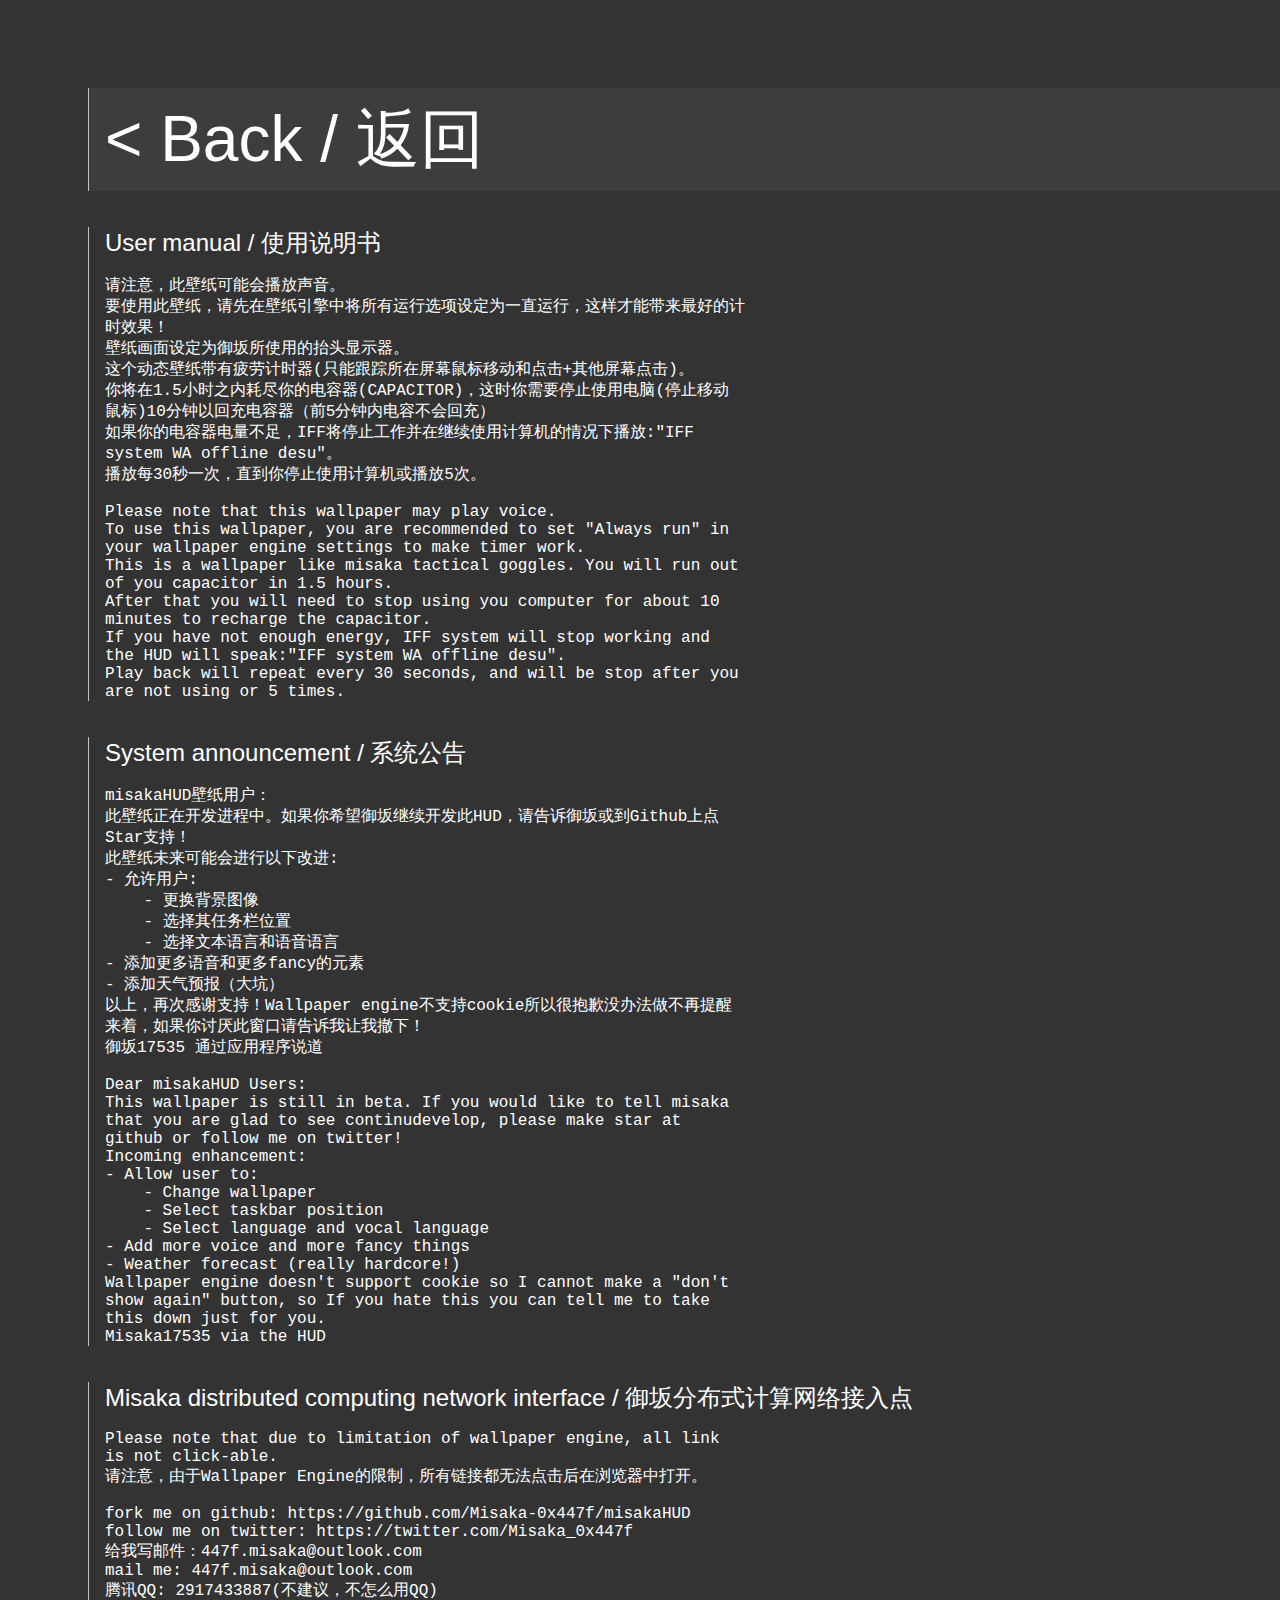
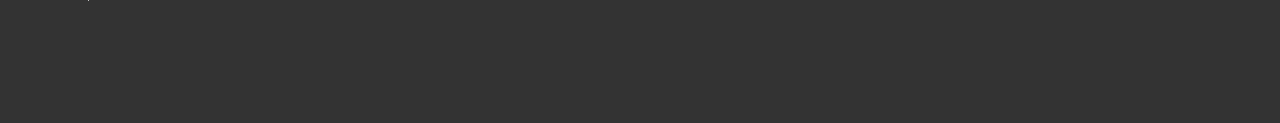
<file: src/notice/index.html>
<!DOCTYPE html>
<meta charset="UTF-8">
<div id="okay" class="button hover-white" onclick="history.back()">
    &lt; Back / 返回
</div>
<br/>
<br/>

<div class="title border-me-left">
    User manual / 使用说明书
</div>
<pre class="no-margin border-me-left">
请注意，此壁纸可能会播放声音。
要使用此壁纸，请先在壁纸引擎中将所有运行选项设定为一直运行，这样才能带来最好的计时效果！
壁纸画面设定为御坂所使用的抬头显示器。
这个动态壁纸带有疲劳计时器(只能跟踪所在屏幕鼠标移动和点击+其他屏幕点击)。
你将在1.5小时之内耗尽你的电容器(CAPACITOR)，这时你需要停止使用电脑(停止移动鼠标)10分钟以回充电容器（前5分钟内电容不会回充）
如果你的电容器电量不足，IFF将停止工作并在继续使用计算机的情况下播放:"IFF system WA offline desu"。
播放每30秒一次，直到你停止使用计算机或播放5次。

Please note that this wallpaper may play voice.
To use this wallpaper, you are recommended to set "Always run" in your wallpaper engine settings to make timer work.
This is a wallpaper like misaka tactical goggles. You will run out of you capacitor in 1.5 hours.
After that you will need to stop using you computer for about 10 minutes to recharge the capacitor.
If you have not enough energy, IFF system will stop working and the HUD will speak:"IFF system WA offline desu".
Play back will repeat every 30 seconds, and will be stop after you are not using or 5 times.
</pre>
<br/>
<br/>
<div class="title border-me-left">
    System announcement / 系统公告
</div>
<pre class="no-margin border-me-left">
misakaHUD壁纸用户：
此壁纸正在开发进程中。如果你希望御坂继续开发此HUD，请告诉御坂或到Github上点Star支持！
此壁纸未来可能会进行以下改进:
- 允许用户:
    - 更换背景图像
    - 选择其任务栏位置
    - 选择文本语言和语音语言
- 添加更多语音和更多fancy的元素
- 添加天气预报（大坑）
以上，再次感谢支持！Wallpaper engine不支持cookie所以很抱歉没办法做不再提醒来着，如果你讨厌此窗口请告诉我让我撤下！
御坂17535 通过应用程序说道

Dear misakaHUD Users:
This wallpaper is still in beta. If you would like to tell misaka that you are glad to see continudevelop, please make star at github or follow me on twitter!
Incoming enhancement:
- Allow user to:
    - Change wallpaper
    - Select taskbar position
    - Select language and vocal language
- Add more voice and more fancy things
- Weather forecast (really hardcore!)
Wallpaper engine doesn't support cookie so I cannot make a "don't show again" button, so If you hate this you can tell me to take this down just for you.
Misaka17535 via the HUD
</pre>
<br/>
<br/>
<div class="title border-me-left">
    Misaka distributed computing network interface / 御坂分布式计算网络接入点
</div>
<pre class="border-me-left no-margin">
Please note that due to limitation of wallpaper engine, all link is not click-able.
请注意，由于Wallpaper Engine的限制，所有链接都无法点击后在浏览器中打开。

fork me on github: https://github.com/Misaka-0x447f/misakaHUD
follow me on twitter: https://twitter.com/Misaka_0x447f
给我写邮件：447f.misaka@outlook.com
mail me: 447f.misaka@outlook.com
腾讯QQ: 2917433887(不建议，不怎么用QQ)
</pre>
<style>
    body{
        font-family: "Microsoft JhengHei UI", sans-serif;
        background-color: #333;
        color: #fff;
        font-size: 16px;
        padding: 5rem;
        width: 100%;
    }
    .button{
        font-size: 4rem;
        border-left: solid 0.1rem rgba(230, 230, 230, 0.8);
        padding: 0.5rem 1rem;
        background-color: rgba(255, 255, 255, 0.05);
    }
    .hover-white:hover{
        background-color: rgba(255, 255, 255, 0.2);
    }
    .border-me-left{
        border-left: solid 0.1rem rgba(230, 230, 230, 0.8);
        padding-left: 1rem;
    }
    .title{
        font-size: 1.5rem;
        padding-bottom: 1rem;
    }
    .no-margin{
        margin: 0;
    }
    pre{
        white-space: pre-wrap;
        word-wrap: break-word;
        max-width: 50%;
    }
</style>
</file>
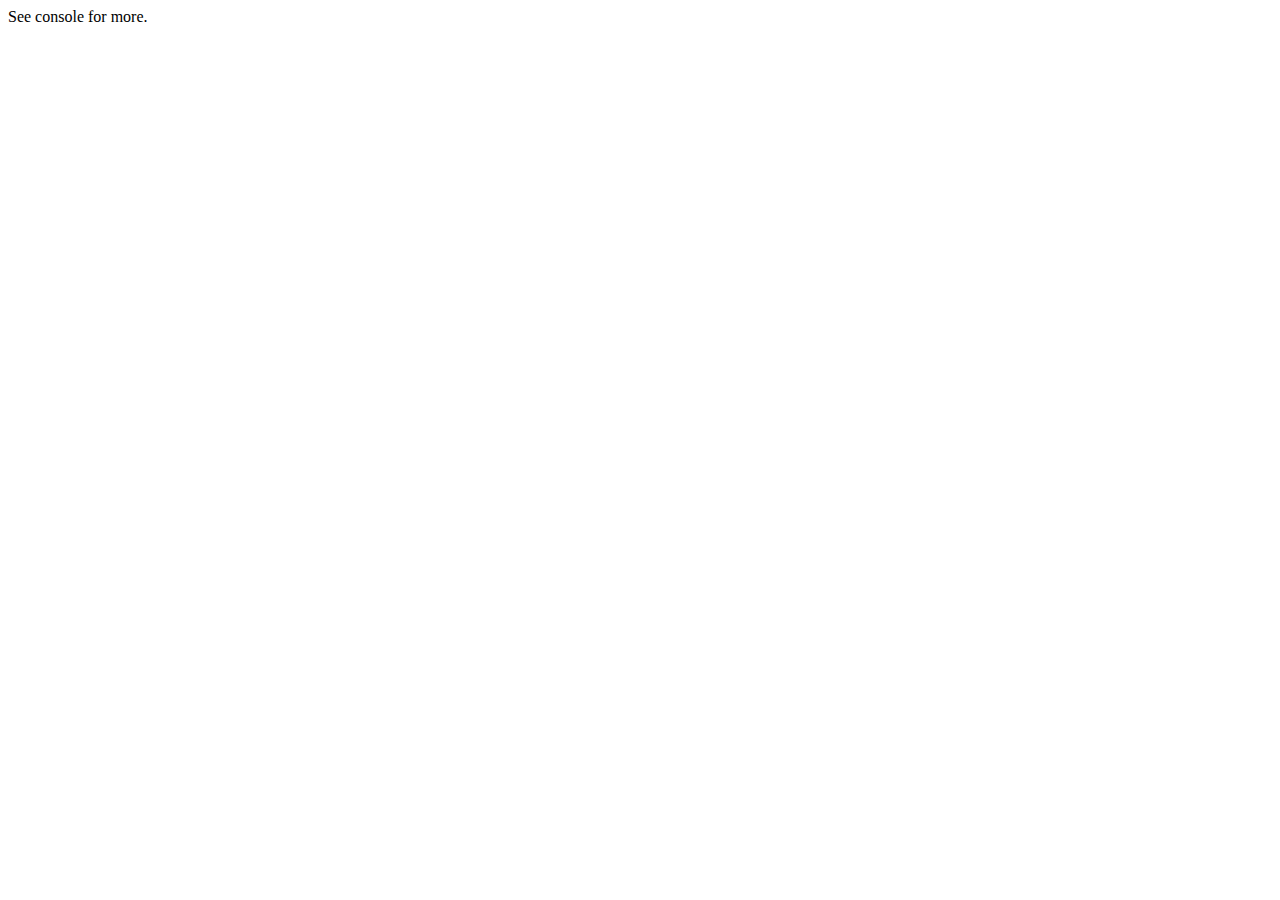
<file: html/8-item-count.html>
<!DOCTYPE html>
<html xmlns="http://www.w3.org/1999/xhtml">
    <head>
        <meta http-equiv="Content-Type" content="text/html; charset=UTF-8" />
        <title></title>
    </head>
    <body>
    <script>
    window.onload=function loadTest(){
        var sto=0;
        for(var i=0;i<1000;i++){
            sto+=randInt(0,10);
        }
        var emulationResult = 0;
        var img = [0,0,0,0,0,0,0,0,0];
        for(var i=0;i<100000;i++){
            var sto=new Array();
            var itm=new Array(1,2,3,4,5,6,7,8);
            //1.Generating source data
            for(var j=8;j>0;j--){
                var opNow = randInt(0,itm.length-1);
                sto.push(itm[opNow]);
                itm = rm1(itm, opNow);
            }
            //2.Generating output data
            var sto2=new Array();
            var itm2=new Array(1,2,3,4,5,6,7,8);
            for(var j=8;j>0;j--){
                var opNow = randInt(0,itm2.length-1);
                sto2.push(itm2[opNow]);
                itm2 = rm1(itm2, opNow);
            }
            //3.Comparing
            var errorCount=0;
            for(var j=0;j<8;j++){
                if(sto[j] != sto2[j]){
                    errorCount++;
                }
            }
            //4.storageResult
            img[errorCount]++;
            emulationResult+=errorCount;
        }
        console.log("Avg:" + emulationResult/100000);
        for(var i=0;i<9;i++){
            console.log(i+" "+returnLines(Math.floor(img[i]/maxOfArray(img)*100),100)+" "+img[i]);
        }
        function maxOfArray(arr){
            var tmp=-1;
            for(var i=0;i<arr.length;i++){
                if(arr[i]>tmp){
                    tmp=arr[i];
                }
            }
            return tmp;
        }
        function returnLines(count,max){
            var sto = "";
            for(var i=0;i<max;i++){
                if(i<count){
                    sto = sto + "|";
                }else{
                    sto += " ";
                }
            }
            return sto;
        }
        function randInt(lower, upper){
            return Number((Math.random()*(upper-lower)+lower).toFixed(0));
        }
        function rm1(arr, index){
            if(index == 0){
                return arr.slice(1,arr.length);
            }else if(index == arr.length-1){
                return arr.slice(0,arr.length-1);
            }else if(index<0 || index>arr.length-1){
                return undefined;
            }else{
                return (arr.slice(0,index)).concat(arr.slice(index+1));
            }
        }
    }
    </script>
    <div id="result">
        See console for more.
    </div>
    </body>
</html>
</file>
